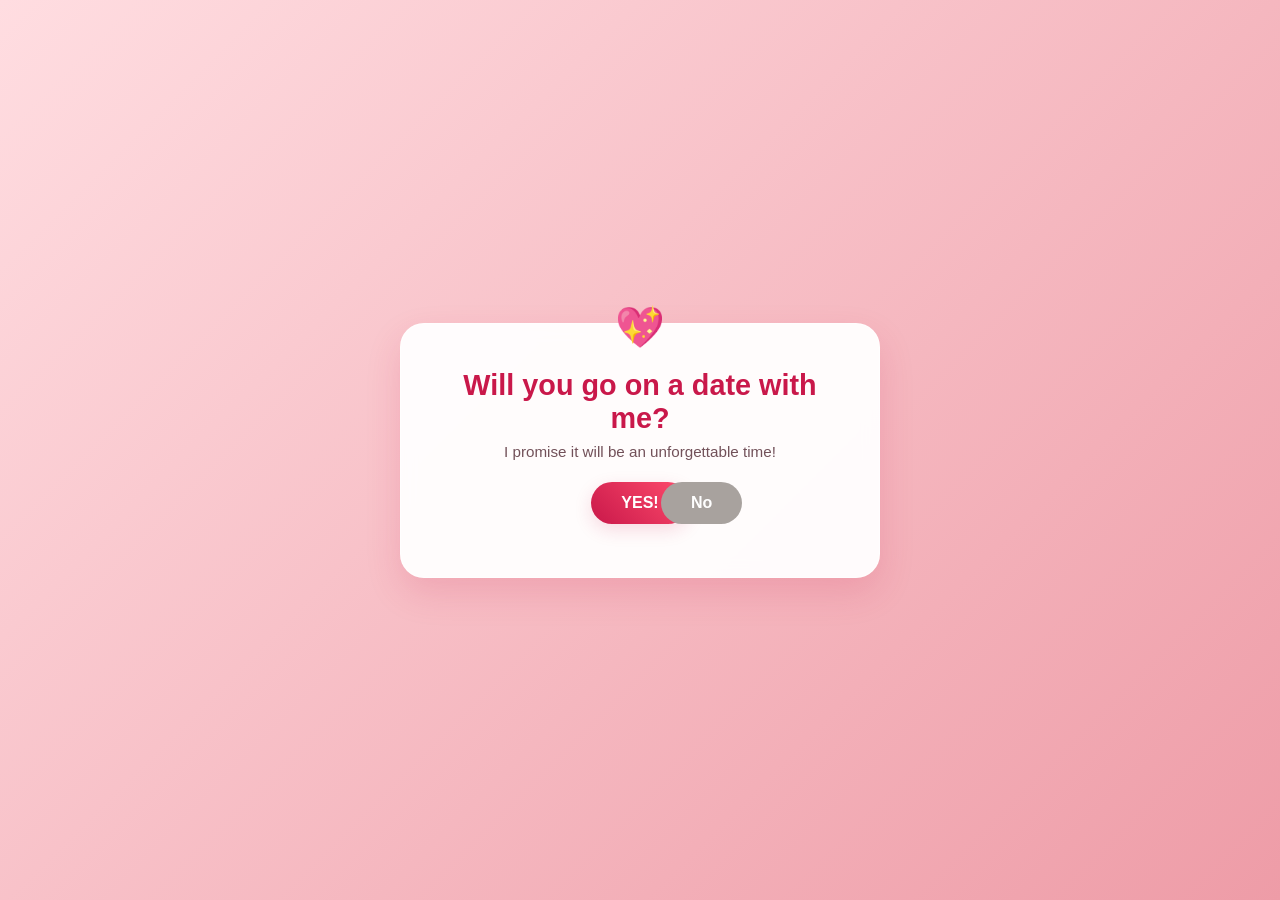
<file: index.html>
<!DOCTYPE html>
<html lang="en">
<head>
  <meta charset="UTF-8">
  <meta name="viewport" content="width=device-width, initial-scale=1.0">
  <title>Be My Date Proposal</title>
  <style>
    :root {
      --bg-gradient: linear-gradient(135deg, #ffdde1 0%, #ee9ca7 100%);
      --card-bg: rgba(255, 255, 255, 0.95);
      --primary: #ff4d6d;
      --primary-hover: #ff758f;
      --accent: #c9184a;
      --text: #590d22;
      --gray: #a8a29e;
      --shadow-color: rgba(201, 24, 74, 0.15);
    }

    * {
      box-sizing: border-box;
      margin: 0;
      padding: 0;
      font-family: 'Segoe UI', Tahoma, Geneva, Verdana, sans-serif;
    }

    body {
      background: var(--bg-gradient);
      color: var(--text);
      display: flex;
      justify-content: center;
      align-items: center;
      min-height: 100vh;
      padding: 20px;
    }

    .container {
      background: var(--card-bg);
      padding: 35px 30px;
      border-radius: 24px;
      box-shadow: 0 15px 35px var(--shadow-color);
      max-width: 480px;
      width: 100%;
      text-align: center;
      position: relative;
      backdrop-filter: blur(8px);
      border: 1px solid rgba(255, 255, 255, 0.6);
      animation: popIn 0.6s cubic-bezier(0.175, 0.885, 0.32, 1.275);
    }

    @keyframes popIn {
      from { opacity: 0; transform: scale(0.9); }
      to { opacity: 1; transform: scale(1); }
    }

    .heart-bg {
      position: absolute;
      top: -20px;
      left: 50%;
      transform: translateX(-50%);
      font-size: 2.5rem;
      animation: heartPulse 1.8s ease-in-out infinite;
    }

    @keyframes heartPulse {
      0%, 100% { transform: translate(-50%, 0) scale(1); }
      50% { transform: translate(-50%, -12px) scale(1.15); }
    }

    h1 {
      font-size: 1.8rem;
      margin-top: 10px;
      margin-bottom: 8px;
      color: var(--accent);
    }

    p {
      margin-bottom: 22px;
      color: #725159;
      font-size: 0.95rem;
    }

    /* Side-by-Side Floating Wrapper for Buttons */
    .btn-group-wrapper {
      position: relative;
      width: 100%;
      height: 60px;
      margin-top: 20px;
    }

    .btn-group {
      display: flex;
      justify-content: center;
      gap: 20px;
      width: 100%;
      position: absolute;
      top: 0;
      left: 0;
    }

    button, .submit-btn {
      padding: 12px 30px;
      font-size: 1rem;
      font-weight: 700;
      border: none;
      border-radius: 50px;
      cursor: pointer;
      transition: all 0.2s cubic-bezier(0.25, 0.8, 0.25, 1);
    }

    .btn-yes, .submit-btn {
      background: linear-gradient(45deg, var(--accent), var(--primary));
      color: white;
      box-shadow: 0 6px 18px var(--shadow-color);
    }

    .btn-yes:hover, .submit-btn:hover {
      background: linear-gradient(45deg, var(--primary), var(--primary-hover));
      transform: translateY(-2px) scale(1.04);
    }

    .btn-no {
      background-color: var(--gray);
      color: white;
      position: absolute;
      left: 55%;
      top: 0;
      transition: all 0.15s ease-out;
    }

    .section {
      display: none;
      margin-top: 25px;
      border-top: 2px dashed #ffccd5;
      padding-top: 22px;
      animation: slideUpFade 0.6s ease-out forwards;
    }

    @keyframes slideUpFade {
      from { opacity: 0; transform: translateY(20px); }
      to { opacity: 1; transform: translateY(0); }
    }

    /* Form Fields */
    .form-group {
      text-align: left;
      margin-bottom: 15px;
    }

    label {
      display: block;
      font-weight: 700;
      font-size: 0.85rem;
      color: var(--accent);
      margin-bottom: 6px;
      text-transform: uppercase;
    }

    input {
      width: 100%;
      padding: 12px;
      border: 1px solid #ffccd5;
      border-radius: 12px;
      background: #fff0f3;
      color: var(--text);
      font-size: 0.95rem;
      outline: none;
    }

    input:focus {
      border-color: var(--primary);
      box-shadow: 0 0 8px rgba(255, 77, 109, 0.3);
    }

    .submit-btn {
      width: 100%;
      margin-top: 10px;
    }

    /* Confirmation Card */
    .summary-card {
      background: #fff0f3;
      padding: 15px;
      border-radius: 14px;
      text-align: left;
      margin-top: 15px;
    }

    .summary-card p {
      margin-bottom: 8px;
      color: var(--text);
    }
  </style>
</head>
<body>

  <div class="container">
    <div class="heart-bg">💖</div>
    
    <h1 id="main-title">Will you go on a date with me?</h1>
    <p id="sub-title">I promise it will be an unforgettable time!</p>

    <!-- Side-by-Side Hero Buttons -->
    <div class="btn-group-wrapper" id="btn-wrapper">
      <div class="btn-group">
        <button class="btn-yes" id="yes-btn">YES!</button>
        <button class="btn-no" id="no-btn">No</button>
      </div>
    </div>

    <!-- Choice Form Section -->
    <div class="section" id="planner-section">
      <h2 style="color: var(--accent); margin-bottom: 15px;">Plan Our Perfect Date 💕</h2>
      
      <!-- REPLACE YOUR FORMSPREE ENDPOINT BELOW -->
      <form id="date-form" action="https://formspree.io/f/YOUR_FORMSPREE_ID" method="POST">
        <div class="form-group">
          <label for="date-select">📅 Choose or Type the Date</label>
          <input type="date" id="date-select" name="Date" required>
        </div>

        <div class="form-group">
          <label for="time-select">⏰ Pick or Type a Time</label>
          <input type="time" id="time-select" name="Time" required>
        </div>

        <div class="form-group">
          <label for="place-input">📍 Where Should We Go?</label>
          <input type="text" id="place-input" name="Place" placeholder="e.g. Cozy Cafe, Beachside..." required>
        </div>

        <div class="form-group">
          <label for="food-input">🍕 What Are You Craving?</label>
          <input type="text" id="food-input" name="Food" placeholder="e.g. Italian, Sushi, Ice Cream..." required>
        </div>

        <button type="submit" class="submit-btn" id="submit-btn">Lock It In! ✨</button>
      </form>
    </div>

    <!-- Final Summary Section -->
    <div class="section" id="summary-section">
      <h2 style="color: var(--accent); margin-bottom: 15px;">It's Official! 🎉</h2>
      <div class="summary-card">
        <p><strong>📅 Date:</strong> <span id="sum-date"></span></p>
        <p><strong>⏰ Time:</strong> <span id="sum-time"></span></p>
        <p><strong>📍 Place:</strong> <span id="sum-place"></span></p>
        <p><strong>🍕 Food:</strong> <span id="sum-food"></span></p>
      </div>
    </div>

  </div>

  <script>
    const noBtn = document.getElementById('no-btn');
    const yesBtn = document.getElementById('yes-btn');
    const btnWrapper = document.getElementById('btn-wrapper');
    const plannerSection = document.getElementById('planner-section');
    const summarySection = document.getElementById('summary-section');
    const dateForm = document.getElementById('date-form');
    const submitBtn = document.getElementById('submit-btn');

    // Runaway "No" Button Logic
    noBtn.addEventListener('mouseover', moveNoButton);
    noBtn.addEventListener('touchstart', moveNoButton);

    function moveNoButton() {
      const containerRect = btnWrapper.getBoundingClientRect();
      const btnRect = noBtn.getBoundingClientRect();

      const maxX = containerRect.width - btnRect.width;
      const maxY = 150;

      const randomX = Math.floor(Math.random() * maxX);
      const randomY = Math.floor(Math.random() * maxY) - 20;

      noBtn.style.left = `${randomX}px`;
      noBtn.style.top = `${randomY}px`;
    }

    // YES Button Click Handler
    yesBtn.addEventListener('click', () => {
      document.getElementById('main-title').innerText = "Yay! You said YES! 🥰";
      document.getElementById('sub-title').innerText = "Now tell me what your dream date looks like:";
      btnWrapper.style.display = 'none';

      plannerSection.style.display = 'block';
    });

    // Form Submission Handler with Fetch API
    dateForm.addEventListener('submit', async (e) => {
      e.preventDefault();

      const dateVal = document.getElementById('date-select').value;
      const timeVal = document.getElementById('time-select').value;
      const placeVal = document.getElementById('place-input').value;
      const foodVal = document.getElementById('food-input').value;

      submitBtn.innerText = "Sending... 💕";
      submitBtn.disabled = true;

      const formData = new FormData(dateForm);

      try {
        const response = await fetch(dateForm.action, {
          method: 'POST',
          body: formData,
          headers: {
            'Accept': 'application/json'
          }
        });

        if (response.ok) {
          // Fill summary card values
          document.getElementById('sum-date').innerText = dateVal;
          document.getElementById('sum-time').innerText = timeVal;
          document.getElementById('sum-place').innerText = placeVal;
          document.getElementById('sum-food').innerText = foodVal;

          // Transition UI
          plannerSection.style.display = 'none';
          summarySection.style.display = 'block';
          document.getElementById('sub-title').innerText = "I've saved all your choices! See you then ❤️";
        } else {
          // If Formspree ID is not replaced or rejected
          alert("Please make sure you replaced 'YOUR_FORMSPREE_ID' with your real Formspree endpoint ID.");
          submitBtn.innerText = "Lock It In! ✨";
          submitBtn.disabled = false;
        }
      } catch (error) {
        alert("Submission failed. Check your internet connection or Formspree URL.");
        submitBtn.innerText = "Lock It In! ✨";
        submitBtn.disabled = false;
      }
    });
  </script>
</body>
</html>
</file>
